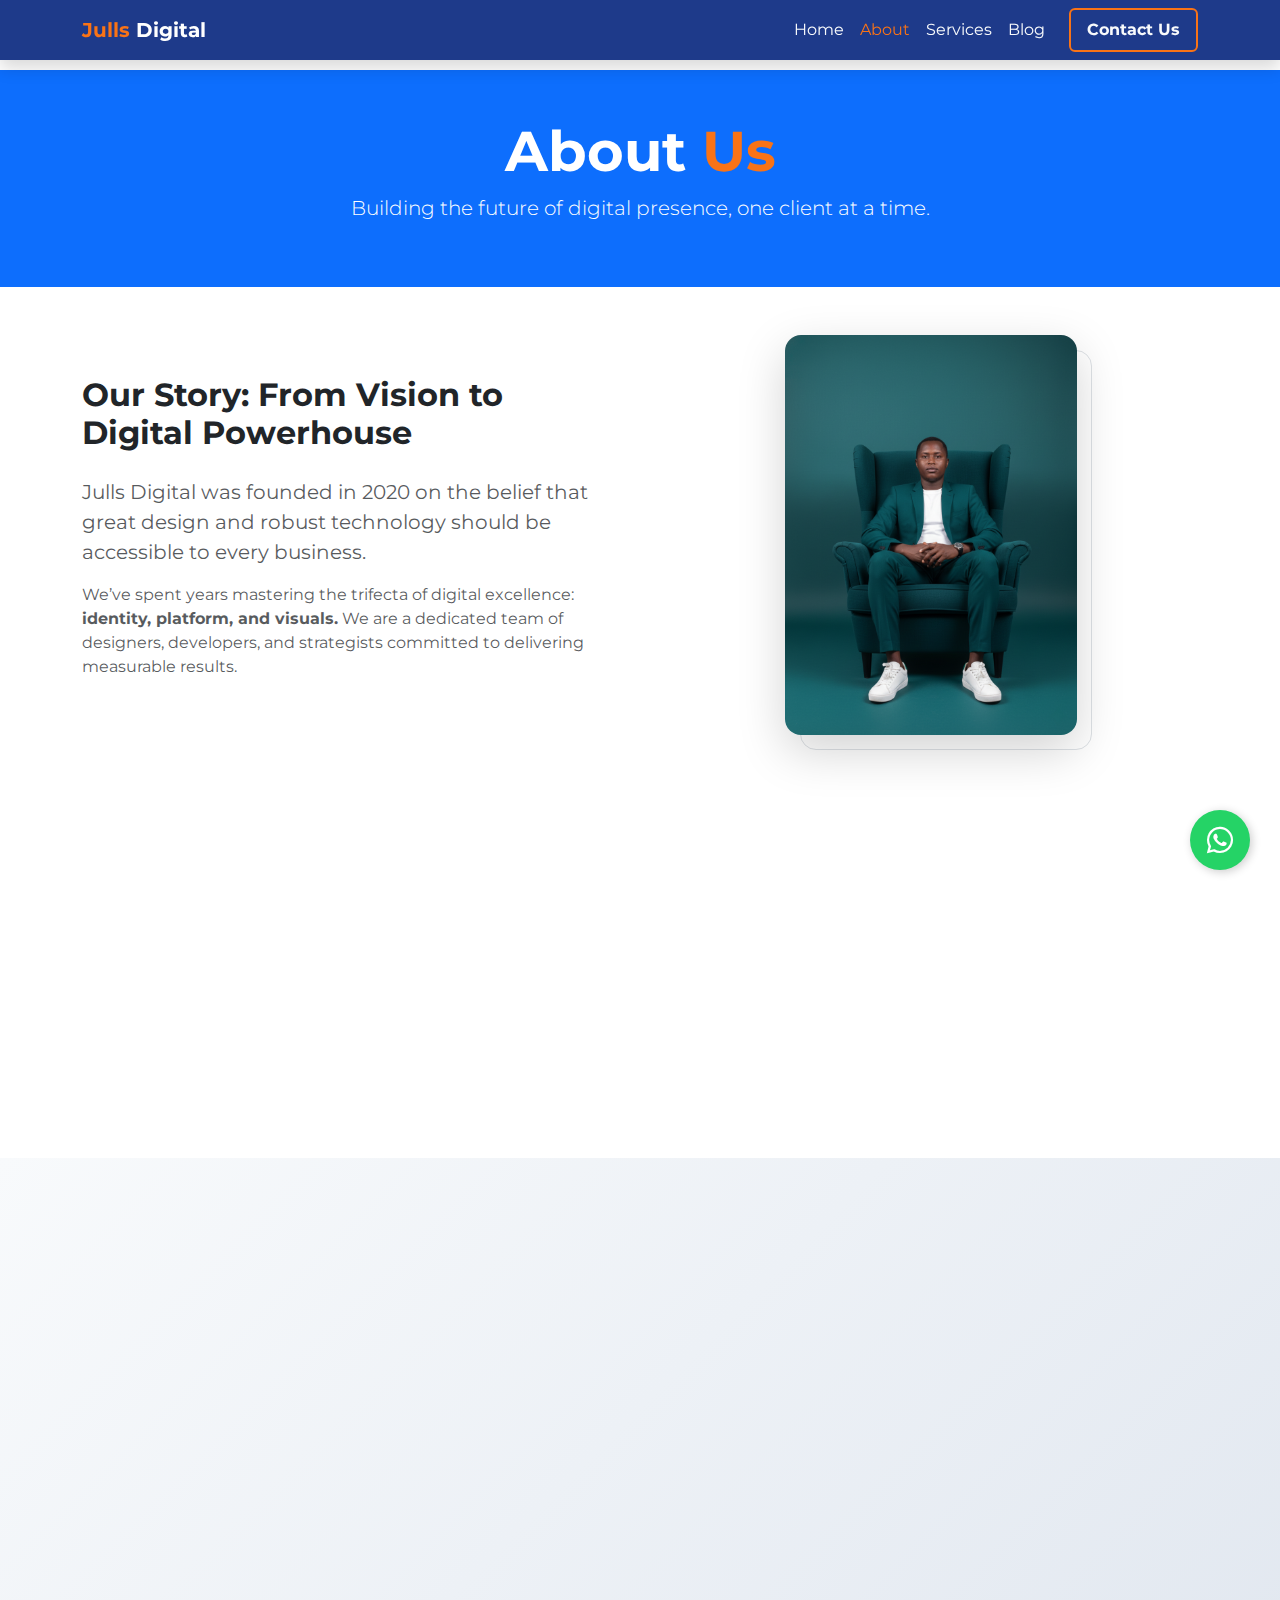
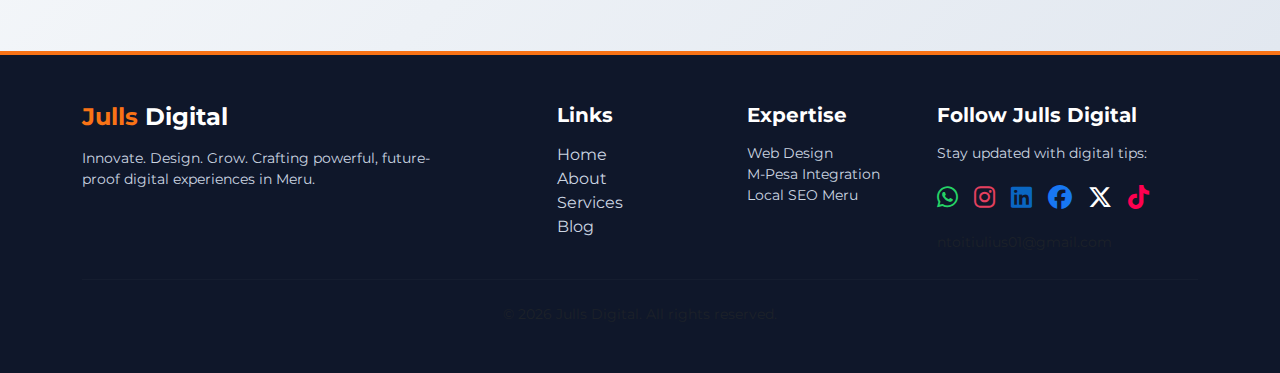
<file: about.html>
<!DOCTYPE html>
<html lang="en">
<head>
    <meta charset="UTF-8">
    <title>About Us | The Story Behind Julls Digital Meru</title>
    <meta name="title" content="About Us | The Story Behind Julls Digital Meru">
    <meta name="description" content="Born in Meru, built for the world. Learn about the Julls Digital mission to empower Kenyan entrepreneurs through modern technology and creative design.">
    <meta name="keywords" content="Julls Digital team, web designers in Meru, digital agency Kenya story">
    <meta property="og:title" content="Meet Julls Digital | Meru's Digital Partners">
    <meta property="og:description" content="Discover how we are transforming the business landscape in Meru County.">
    <meta name="viewport" content="width=device-width, initial-scale=1.0">
    <link rel="icon" type="image/png" href="jlogo.png">
    
    <link href="https://cdn.jsdelivr.net/npm/bootstrap@5.3.3/dist/css/bootstrap.min.css" rel="stylesheet">
    <link rel="stylesheet" href="https://cdnjs.cloudflare.com/ajax/libs/font-awesome/6.5.2/css/all.min.css">
    <link href="https://fonts.googleapis.com/css2?family=Montserrat:wght@400;700;900&display=swap" rel="stylesheet">

    <style>
        :root {
            --bs-primary: #1E3A8A; 
            --bs-accent: #F97316; 
            --bs-secondary-dark: #0F172A; 
            --bs-light: #F8FAFC;
            --bs-font-sans-serif: 'Montserrat', sans-serif;
        }

        body {
            font-family: var(--bs-font-sans-serif);
            padding-top: 70px; 
            display: flex;
            flex-direction: column;
            min-height: 100vh;
            background-color: #fff;
        }

        main { flex: 1; }
        .text-accent { color: var(--bs-accent) !important; }

        /* Navigation */
        #main-navbar { background-color: var(--bs-primary); }
        #main-navbar .nav-link { color: var(--bs-light) !important; transition: 0.2s; }
        #main-navbar .nav-link:hover, #main-navbar .nav-link.active { color: var(--bs-accent) !important; }

        /* Floating WhatsApp Button */
        .whatsapp-float {
            position: fixed; width: 60px; height: 60px; bottom: 30px; right: 30px;
            background-color: #25d366; color: #FFF; border-radius: 50px;
            text-align: center; font-size: 30px; box-shadow: 2px 2px 10px rgba(0,0,0,0.2);
            z-index: 1000; display: flex; align-items: center; justify-content: center;
            text-decoration: none; transition: 0.3s;
        }
        .whatsapp-float:hover { background-color: #128c7e; color: #fff; transform: scale(1.1); }

        /* Floating Card Style */
        .floating-card {
            background: #fff;
            border: none;
            border-radius: 15px;
            padding: 30px;
            transition: all 0.4s ease;
            box-shadow: 0 5px 15px rgba(0,0,0,0.05);
        }
        .floating-card:hover {
            transform: translateY(-10px);
            box-shadow: 0 15px 30px rgba(0,0,0,0.1) !important;
        }

        /* Glassmorphism Effect */
        .glass-card {
            background: rgba(255, 255, 255, 0.4);
            backdrop-filter: blur(12px);
            -webkit-backdrop-filter: blur(12px);
            border: 1px solid rgba(255, 255, 255, 0.3);
            border-radius: 20px;
            padding: 30px;
            transition: all 0.4s ease;
        }
        .glass-card:hover {
            background: rgba(255, 255, 255, 0.6);
            border: 1px solid var(--bs-accent);
            transform: translateY(-5px);
        }

        /* Scroll Reveal Effect */
        .reveal {
            opacity: 0;
            transform: translateY(30px);
            transition: all 0.8s ease-out;
        }
        .reveal.active {
            opacity: 1;
            transform: translateY(0);
        }

        .btn-accent-outline {
            border: 2px solid var(--bs-accent);
            color: var(--bs-accent);
            font-weight: 700;
            background-color: transparent;
        }
        .btn-accent-outline:hover { background-color: var(--bs-accent); color: white; }

        .footer-bg { background-color: var(--bs-secondary-dark); color: var(--bs-light); }
        .footer-link { color: #ccc; text-decoration: none; transition: 0.3s; }
        .footer-link:hover { color: var(--bs-accent); }
        .social-icon { font-size: 1.5rem; margin-right: 15px; color: white; transition: 0.3s; }
        .social-icon:hover { color: var(--bs-accent); }
    </style>
    <!-- Google tag (gtag.js) -->
<script async src="https://www.googletagmanager.com/gtag/js?id=G-ZQ84P0DKBY"></script>
<script>
  window.dataLayer = window.dataLayer || [];
  function gtag(){dataLayer.push(arguments);}
  gtag('js', new Date());

  gtag('config', 'G-ZQ84P0DKBY');
</script>



    
</head>
<body>

    <a href="https://wa.me/254790322045" class="whatsapp-float" target="_blank">
        <i class="fab fa-whatsapp"></i>
    </a>

    <nav id="main-navbar" class="navbar navbar-expand-lg navbar-dark fixed-top shadow">
        <div class="container">
            <a class="navbar-brand fw-bold" href="index.html">
                <span class="text-accent">Julls</span> Digital
            </a>
            <button class="navbar-toggler" type="button" data-bs-toggle="collapse" data-bs-target="#navbarNav">
                <span class="navbar-toggler-icon"></span>
            </button>
            <div class="collapse navbar-collapse" id="navbarNav">
                <ul class="navbar-nav ms-auto align-items-center">
                    <li class="nav-item"><a class="nav-link" href="index.html">Home</a></li>
                    <li class="nav-item"><a class="nav-link active" href="about.html">About</a></li>
                    <li class="nav-item"><a class="nav-link" href="services.html">Services</a></li>
                    <li class="nav-item"><a class="nav-link" href="blog.html">Blog</a></li>
                    <li class="nav-item">
                        <a class="nav-link btn btn-accent-outline px-3 ms-lg-3" href="contact.html">Contact Us</a>
                    </li>
                </ul>
            </div>
        </div>
    </nav>

    <main>
        <section class="py-5 text-center bg-primary text-white">
            <div class="container">
                <h1 class="display-4 fw-bold">About <span class="text-accent">Us</span></h1>
                <p class="lead">Building the future of digital presence, one client at a time.</p>
            </div>
        </section>

        <section id="company-story" class="py-5 reveal">
            <div class="container">
                <div class="row align-items-center g-5">
                    <div class="col-lg-6">
                        <h2 class="fw-bold mb-4">Our Story: From Vision to Digital Powerhouse</h2>
                        <p class="fs-5 text-muted">
                            Julls Digital was founded in 2020 on the belief that great design and robust technology should be accessible to every business. 
                        </p>
                        <p class="text-muted">
                            We’ve spent years mastering the trifecta of digital excellence: <strong>identity, platform, and visuals.</strong> We are a dedicated team of designers, developers, and strategists committed to delivering measurable results.
                        </p>
                    </div>
                    <div class="col-lg-6 text-center">
                        <div class="position-relative d-inline-block">
                             <div class="position-absolute top-0 start-0 w-100 h-100 border border-accent rounded-4" style="transform: translate(15px, 15px); z-index: -1;"></div>
                             <img src="julls1.png" class="img-fluid rounded-4 shadow-lg" alt="Julls Digital Team" style="max-height: 400px;">
                        </div>
                    </div>
                </div>
            </div>
        </section>

        <section id="value-proposition" class="py-5 bg-light text-dark reveal">
            <div class="container text-center">
                <h2 class="mb-5 fw-bold">Our Unique Value Proposition</h2>
                <div class="row g-4">
                    <div class="col-md-4">
                        <div class="floating-card h-100">
                            <h3 class="text-accent fw-bold h4">Integrated Approach</h3>
                            <p class="mb-0">We don't separate design from code. Our projects are holistic, ensuring your brand and website work perfectly together.</p>
                        </div>
                    </div>
                    <div class="col-md-4">
                        <div class="floating-card h-100">
                            <h3 class="text-accent fw-bold h4">Transparent Process</h3>
                            <p class="mb-0">From the first brief to final deployment, you'll be involved. We use modern tools to keep you updated every step of the way.</p>
                        </div>
                    </div>
                    <div class="col-md-4">
                        <div class="floating-card h-100">
                            <h3 class="text-accent fw-bold h4">Future-Proof Solutions</h3>
                            <p class="mb-0">We build with scalability in mind, using the latest technologies that will grow and adapt with your business needs.</p>
                        </div>
                    </div>
                </div>
            </div>
        </section>

        <section id="testimonials" class="py-5" style="background: linear-gradient(135deg, #f8fafc 0%, #e2e8f0 100%);">
            <div class="container">
                <div class="text-center mb-5 reveal">
                    <h2 class="fw-bold">What Our <span class="text-accent">Clients</span> Say</h2>
                    <p class="text-muted">Trusted by businesses across Meru and beyond.</p>
                </div>
                
                <div class="row g-4">
                    <div class="col-md-4">
                        <div class="glass-card reveal h-100">
                            <div class="mb-3 text-accent"><i class="fas fa-quote-left fa-2x opacity-25"></i></div>
                            <p class="text-dark">"Julls Digital didn't just build a site; they built a brand. Our sales have increased significantly since the launch."</p>
                            <div class="mt-4">
                                <div class="fw-bold text-primary">Director, Meru Hub</div>
                                <div class="small text-muted">Web Design Client</div>
                            </div>
                        </div>
                    </div>
                    <div class="col-md-4">
                        <div class="glass-card reveal h-100" style="transition-delay: 0.2s;">
                            <div class="mb-3 text-accent"><i class="fas fa-quote-left fa-2x opacity-25"></i></div>
                            <p class="text-dark">"The best SEO agency in Meru. We are now number one for all our main keywords. Highly recommend!"</p>
                            <div class="mt-4">
                                <div class="fw-bold text-primary">Owner, Mt. Kenya Safaris</div>
                                <div class="small text-muted">SEO Client</div>
                            </div>
                        </div>
                    </div>
                    <div class="col-md-4">
                        <div class="glass-card reveal h-100" style="transition-delay: 0.4s;">
                            <div class="mb-3 text-accent"><i class="fas fa-quote-left fa-2x opacity-25"></i></div>
                            <p class="text-dark">"Fast, professional, and very creative. They handled our M-Pesa integration perfectly without any issues."</p>
                            <div class="mt-4">
                                <div class="fw-bold text-primary">CEO, Jambo Retail</div>
                                <div class="small text-muted">Systems Client</div>
                            </div>
                        </div>
                    </div>
                </div>
            </div>
        </section>
    </main>

    <script src="footer.js"></script>
    <script src="https://cdn.jsdelivr.net/npm/bootstrap@5.3.3/dist/js/bootstrap.bundle.min.js"></script>
    <script>
        const reveal = () => {
            const reveals = document.querySelectorAll(".reveal");
            reveals.forEach((el) => {
                const windowHeight = window.innerHeight;
                const elementTop = el.getBoundingClientRect().top;
                const elementVisible = 100;
                if (elementTop < windowHeight - elementVisible) {
                    el.classList.add("active");
                }
            });
        };
        window.addEventListener("scroll", reveal);
        reveal();
    </script>
</body>
</html>
</file>
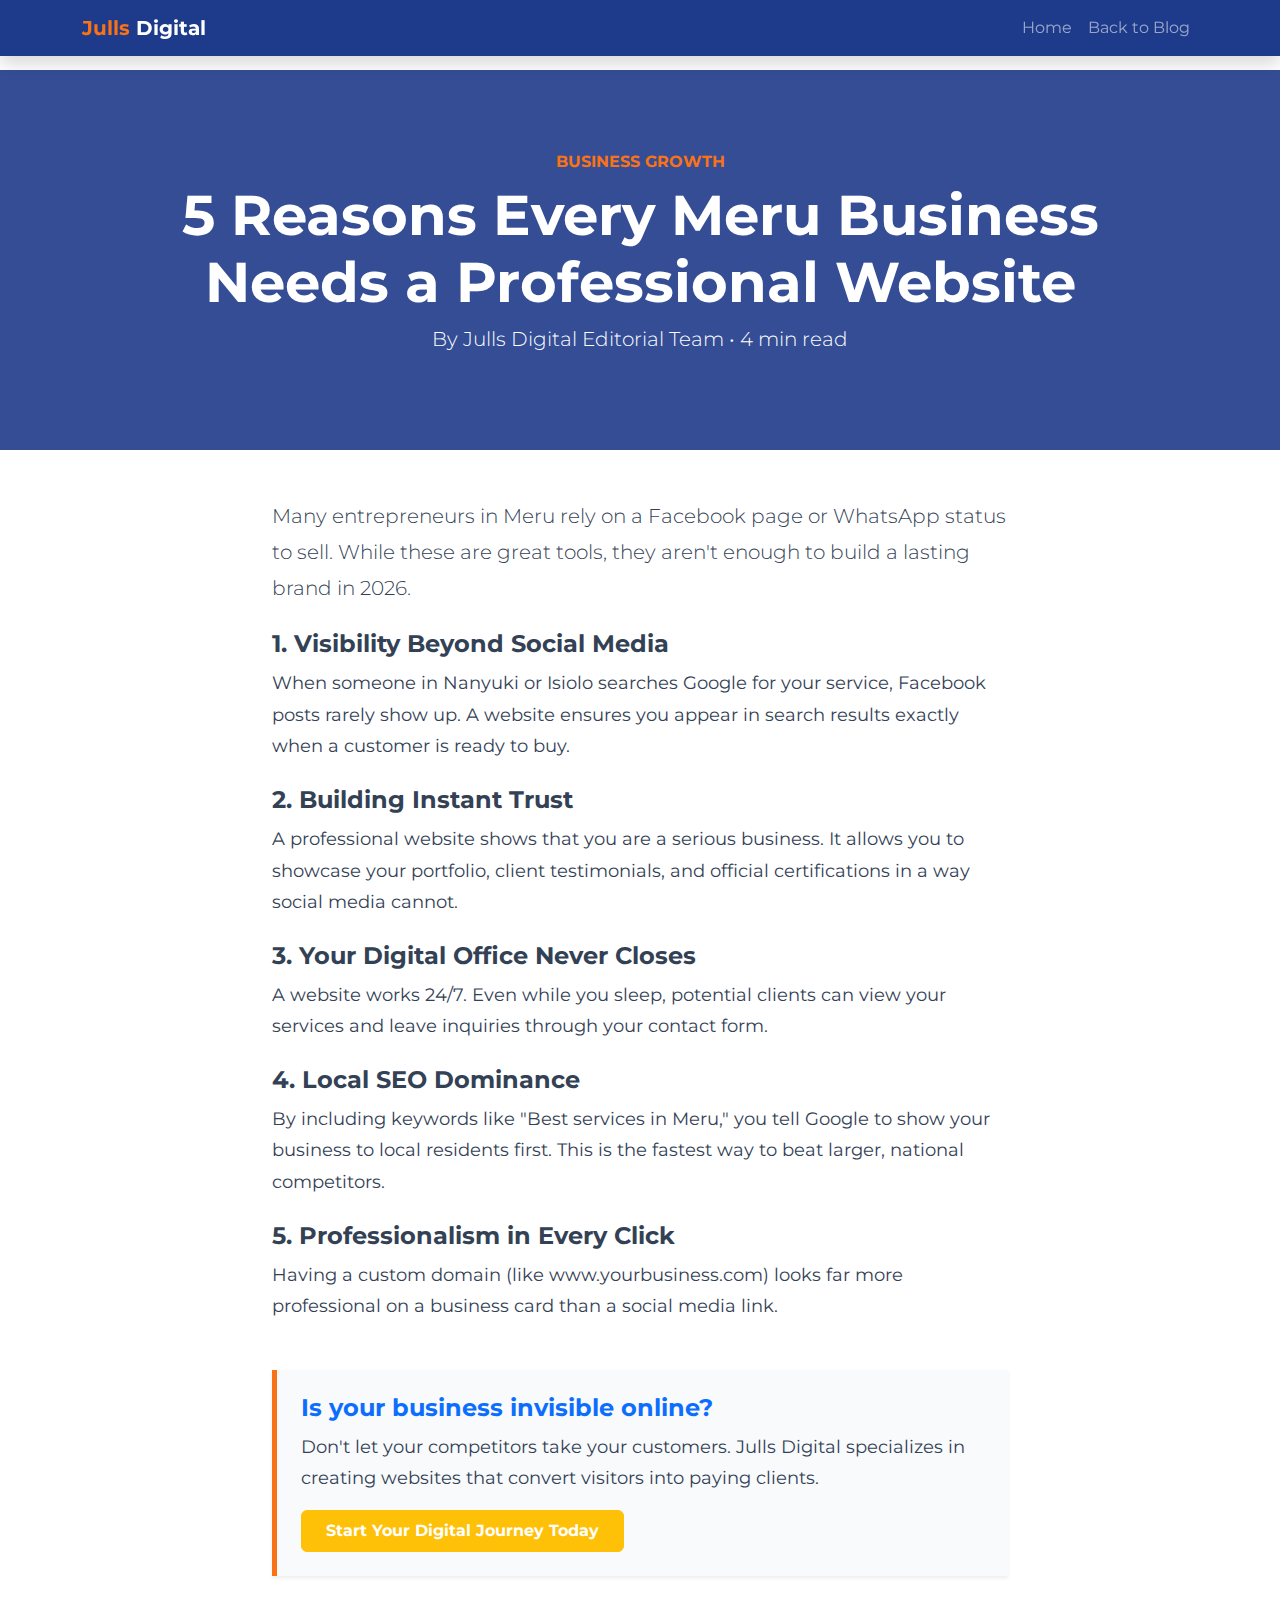
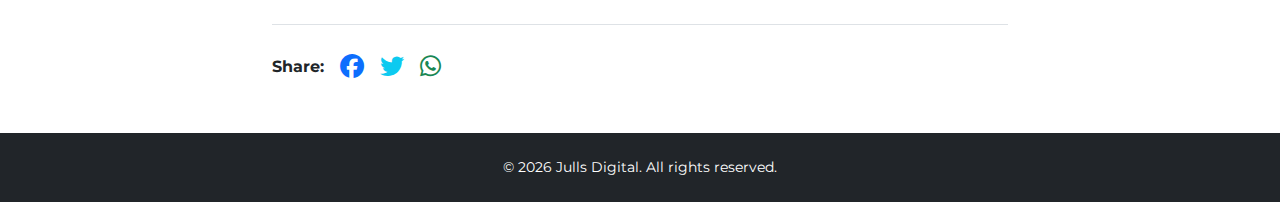
<file: blog-template.html>
<!DOCTYPE html>
<html lang="en">
<head>
    <meta charset="UTF-8">
    <meta name="viewport" content="width=device-width, initial-scale=1.0">
    <title>5 Reasons Every Meru Business Needs a Website | Julls Digital</title>
    <meta name="description" content="Discover why businesses in Meru County are moving online. Learn how a professional website from Julls Digital can grow your customer base in Kenya.">

    <link href="https://cdn.jsdelivr.net/npm/bootstrap@5.3.3/dist/css/bootstrap.min.css" rel="stylesheet">
    <link rel="stylesheet" href="https://cdnjs.cloudflare.com/ajax/libs/font-awesome/6.5.2/css/all.min.css">
    <link href="https://fonts.googleapis.com/css2?family=Montserrat:wght@400;700;900&display=swap" rel="stylesheet">

    <style>
        :root {
            --bs-primary: #1E3A8A; 
            --bs-accent: #F97316; 
            --bs-secondary-dark: #0F172A; 
            --bs-font-sans-serif: 'Montserrat', sans-serif;
        }
        body { font-family: var(--bs-font-sans-serif); padding-top: 70px; }
        .text-accent { color: var(--bs-accent) !important; }
        #main-navbar { background-color: var(--bs-primary); }
        .article-content { line-height: 1.8; font-size: 1.1rem; color: #334155; }
        .article-header { padding: 80px 0; background: linear-gradient(rgba(30, 58, 138, 0.9), rgba(30, 58, 138, 0.9)); }
        .cta-box { background-color: #f8fafc; border-left: 5px solid var(--bs-accent); }
    </style>
</head>
<body>

    <nav id="main-navbar" class="navbar navbar-expand-lg navbar-dark fixed-top shadow">
        <div class="container">
            <a class="navbar-brand fw-bold" href="index.html"><span class="text-accent">Julls</span> Digital</a>
            <div class="collapse navbar-collapse" id="navbarNav">
                <ul class="navbar-nav ms-auto">
                    <li class="nav-item"><a class="nav-link" href="index.html">Home</a></li>
                    <li class="nav-item"><a class="nav-link" href="blog.html">Back to Blog</a></li>
                </ul>
            </div>
        </div>
    </nav>

    <main>
        <header class="article-header text-white text-center">
            <div class="container">
                <p class="text-accent fw-bold text-uppercase mb-2">Business Growth</p>
                <h1 class="display-4 fw-bold">5 Reasons Every Meru Business Needs a Professional Website</h1>
                <p class="lead">By Julls Digital Editorial Team • 4 min read</p>
            </div>
        </header>

        <article class="py-5">
            <div class="container">
                <div class="row justify-content-center">
                    <div class="col-lg-8">
                        <div class="article-content">
                            <p class="lead">Many entrepreneurs in Meru rely on a Facebook page or WhatsApp status to sell. While these are great tools, they aren't enough to build a lasting brand in 2026.</p>
                            
                            <h2 class="mt-4 fw-bold h4">1. Visibility Beyond Social Media</h2>
                            <p>When someone in Nanyuki or Isiolo searches Google for your service, Facebook posts rarely show up. A website ensures you appear in search results exactly when a customer is ready to buy.</p>

                            <h2 class="mt-4 fw-bold h4">2. Building Instant Trust</h2>
                            <p>A professional website shows that you are a serious business. It allows you to showcase your portfolio, client testimonials, and official certifications in a way social media cannot.</p>

                            

                            <h2 class="mt-4 fw-bold h4">3. Your Digital Office Never Closes</h2>
                            <p>A website works 24/7. Even while you sleep, potential clients can view your services and leave inquiries through your contact form.</p>

                            <h2 class="mt-4 fw-bold h4">4. Local SEO Dominance</h2>
                            <p>By including keywords like "Best services in Meru," you tell Google to show your business to local residents first. This is the fastest way to beat larger, national competitors.</p>

                            <h2 class="mt-4 fw-bold h4">5. Professionalism in Every Click</h2>
                            <p>Having a custom domain (like www.yourbusiness.com) looks far more professional on a business card than a social media link.</p>

                            <div class="cta-box p-4 my-5 shadow-sm">
                                <h4 class="fw-bold text-primary">Is your business invisible online?</h4>
                                <p>Don't let your competitors take your customers. Julls Digital specializes in creating websites that convert visitors into paying clients.</p>
                                <a href="contact.html" class="btn btn-warning fw-bold text-white px-4 py-2">Start Your Digital Journey Today</a>
                            </div>
                        </div>

                        <div class="border-top pt-4 mt-5 d-flex align-items-center gap-3">
                            <span class="fw-bold">Share:</span>
                            <a href="#" class="text-primary fs-4"><i class="fab fa-facebook"></i></a>
                            <a href="#" class="text-info fs-4"><i class="fab fa-twitter"></i></a>
                            <a href="#" class="text-success fs-4"><i class="fab fa-whatsapp"></i></a>
                        </div>
                    </div>
                </div>
            </div>
        </article>
    </main>

    <footer class="bg-dark text-white py-4 text-center">
        <p class="mb-0 small">&copy; 2026 Julls Digital. All rights reserved.</p>
    </footer>

</body>
</html>
</file>
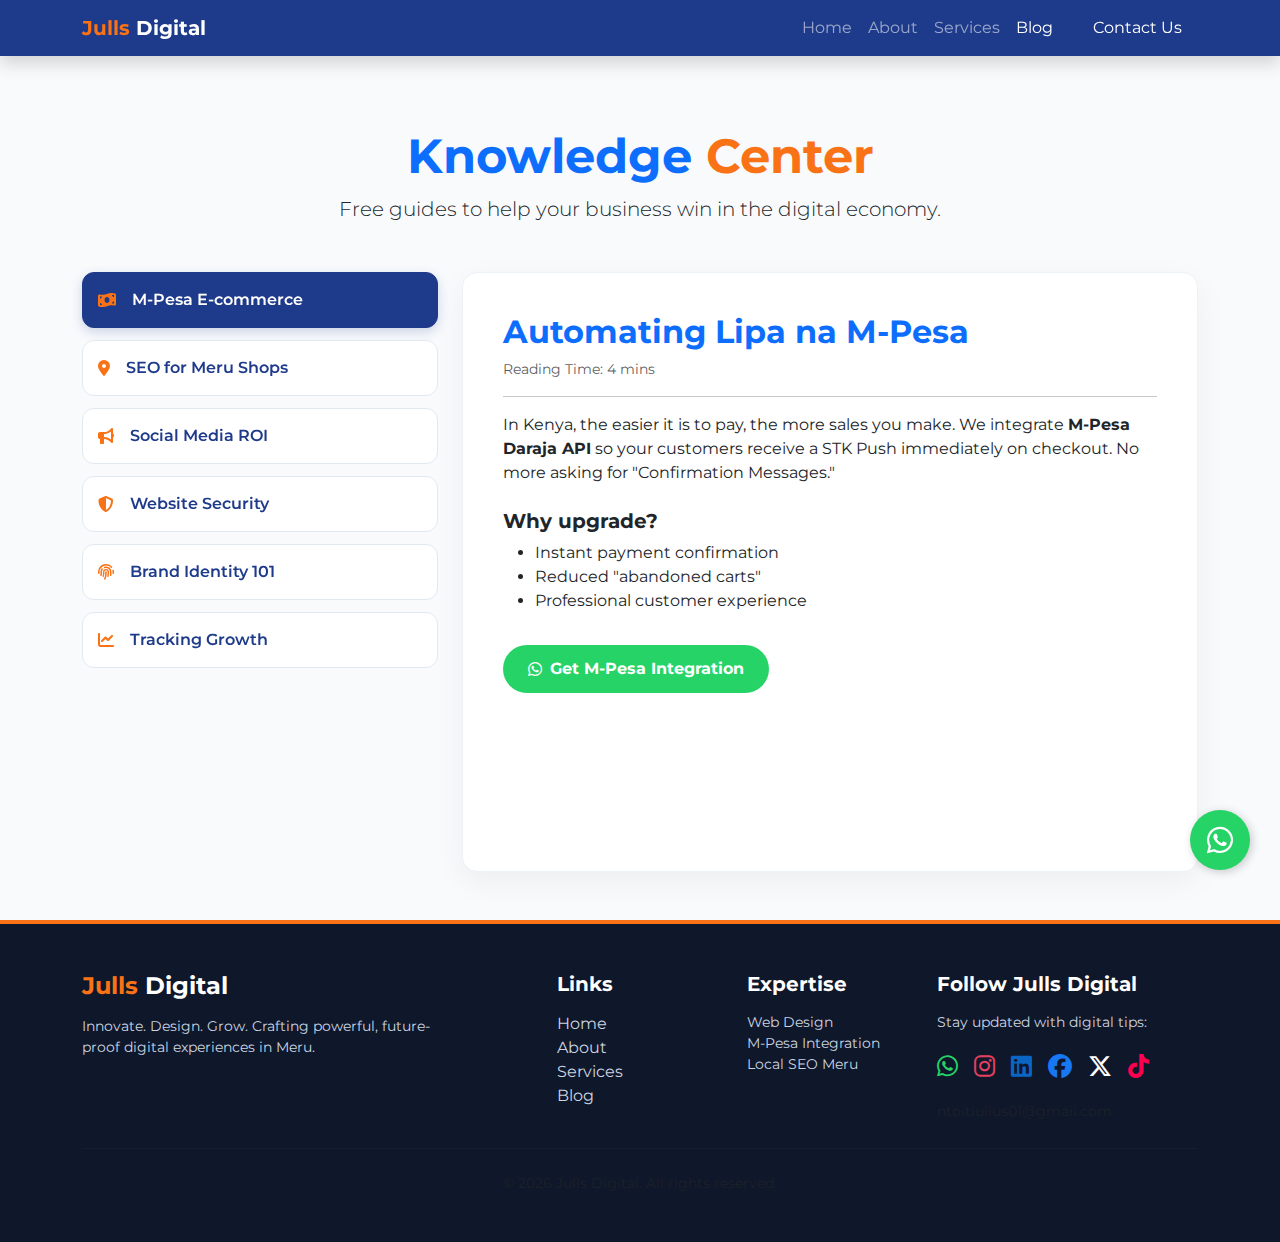
<file: blog.html>
<!DOCTYPE html>
<html lang="en">
<head>
    <meta charset="UTF-8">
    <meta name="viewport" content="width=device-width, initial-scale=1.0">
    <title>Digital Knowledge Base | Julls Digital Meru</title>
    
    <link href="https://cdn.jsdelivr.net/npm/bootstrap@5.3.3/dist/css/bootstrap.min.css" rel="stylesheet">
    <link rel="stylesheet" href="https://cdnjs.cloudflare.com/ajax/libs/font-awesome/6.5.2/css/all.min.css">
    <link href="https://fonts.googleapis.com/css2?family=Montserrat:wght@400;700;900&display=swap" rel="stylesheet">

    <style>
        :root {
            --bs-primary: #1E3A8A; 
            --bs-accent: #F97316; 
            --bs-secondary-dark: #0F172A;
            --bs-light-bg: #F8FAFC;
        }
        body { font-family: 'Montserrat', sans-serif; padding-top: 80px; background-color: var(--bs-light-bg); display: flex; flex-direction: column; min-height: 100vh; }
        
        main { flex: 1; }
        #main-navbar { background-color: var(--bs-primary); }
        .text-accent { color: var(--bs-accent) !important; }

        /* Sidebar Nav - Scrollable on Mobile */
        .nav-pills .nav-link {
            color: var(--bs-primary);
            font-weight: 600;
            border-radius: 12px;
            margin-bottom: 12px;
            padding: 15px;
            background: white;
            border: 1px solid #e2e8f0;
            transition: 0.3s;
            display: flex;
            align-items: center;
        }
        .nav-pills .nav-link.active { background-color: var(--bs-primary); color: white; border-color: var(--bs-primary); box-shadow: 0 4px 12px rgba(30, 58, 138, 0.2); }

        .content-card {
            background: white;
            padding: 40px;
            border-radius: 15px;
            box-shadow: 0 10px 30px rgba(0,0,0,0.05);
            border: 1px solid #edf2f7;
            min-height: 600px;
        }

        /* WhatsApp Floating Button */
        .whatsapp-float {
            position: fixed; width: 60px; height: 60px; bottom: 30px; right: 30px;
            background-color: #25d366; color: #FFF; border-radius: 50px;
            text-align: center; font-size: 30px; box-shadow: 2px 2px 10px rgba(0,0,0,0.2);
            z-index: 1000; display: flex; align-items: center; justify-content: center;
            text-decoration: none; transition: 0.3s;
        }
        .whatsapp-float:hover { transform: scale(1.1); color: white; }

        .btn-whatsapp-inline {
            background-color: #25d366; color: white; font-weight: 700; border-radius: 50px;
            padding: 12px 25px; text-decoration: none; display: inline-flex; align-items: center; transition: 0.3s;
        }
        .btn-whatsapp-inline:hover { background-color: #128c7e; color: white; transform: translateY(-2px); }

        .footer-bg { background-color: var(--bs-secondary-dark); color: white; }
        .footer-link { color: #ccc; text-decoration: none; transition: 0.3s; }
        .footer-link:hover { color: var(--bs-accent); }
    </style>
</head>
<body>

    <a href="https://wa.me/254790322045" class="whatsapp-float" target="_blank">
        <i class="fab fa-whatsapp"></i>
    </a>

    <nav id="main-navbar" class="navbar navbar-expand-lg navbar-dark fixed-top shadow">
        <div class="container">
            <a class="navbar-brand fw-bold" href="index.html"><span class="text-accent">Julls</span> Digital</a>
            <button class="navbar-toggler" type="button" data-bs-toggle="collapse" data-bs-target="#navbarNav">
                <span class="navbar-toggler-icon"></span>
            </button>
            <div class="collapse navbar-collapse" id="navbarNav">
                <ul class="navbar-nav ms-auto">
                    <li class="nav-item"><a class="nav-link" href="index.html">Home</a></li>
                    <li class="nav-item"><a class="nav-link" href="about.html">About</a></li>
                    <li class="nav-item"><a class="nav-link" href="services.html">Services</a></li>
                    <li class="nav-item"><a class="nav-link active" href="blog.html">Blog</a></li>
                    <li class="nav-item"><a class="nav-link btn btn-outline-warning text-white border-accent px-3 ms-lg-3" href="contact.html">Contact Us</a></li>
                </ul>
            </div>
        </div>
    </nav>

    <main class="container my-5">
        <div class="text-center mb-5">
            <h1 class="display-5 fw-bold text-primary">Knowledge <span class="text-accent">Center</span></h1>
            <p class="lead">Free guides to help your business win in the digital economy.</p>
        </div>

        <div class="row g-4">
            <div class="col-lg-4">
                <div class="nav flex-column nav-pills sticky-top" style="top: 100px;" id="v-pills-tab" role="tablist">
                    <button class="nav-link active" data-bs-toggle="pill" data-bs-target="#art1" type="button">
                        <i class="fas fa-money-bill-wave me-3 text-accent"></i> M-Pesa E-commerce
                    </button>
                    <button class="nav-link" data-bs-toggle="pill" data-bs-target="#art2" type="button">
                        <i class="fas fa-map-marker-alt me-3 text-accent"></i> SEO for Meru Shops
                    </button>
                    <button class="nav-link" data-bs-toggle="pill" data-bs-target="#art3" type="button">
                        <i class="fas fa-bullhorn me-3 text-accent"></i> Social Media ROI
                    </button>
                    <button class="nav-link" data-bs-toggle="pill" data-bs-target="#art4" type="button">
                        <i class="fas fa-shield-alt me-3 text-accent"></i> Website Security
                    </button>
                    <button class="nav-link" data-bs-toggle="pill" data-bs-target="#art5" type="button">
                        <i class="fas fa-fingerprint me-3 text-accent"></i> Brand Identity 101
                    </button>
                    <button class="nav-link" data-bs-toggle="pill" data-bs-target="#art6" type="button">
                        <i class="fas fa-chart-line me-3 text-accent"></i> Tracking Growth
                    </button>
                </div>
            </div>

            <div class="col-lg-8">
                <div class="tab-content content-card" id="v-pills-tabContent">
                    
                    <div class="tab-pane fade show active" id="art1">
                        <h2 class="fw-bold text-primary">Automating Lipa na M-Pesa</h2>
                        <p class="text-muted small">Reading Time: 4 mins</p>
                        <hr>
                        <p>In Kenya, the easier it is to pay, the more sales you make. We integrate <strong>M-Pesa Daraja API</strong> so your customers receive a STK Push immediately on checkout. No more asking for "Confirmation Messages."</p>
                        <h5 class="fw-bold mt-4">Why upgrade?</h5>
                        <ul>
                            <li>Instant payment confirmation</li>
                            <li>Reduced "abandoned carts"</li>
                            <li>Professional customer experience</li>
                        </ul>
                        <a href="https://wa.me/254790322045?text=I%20want%20Mpesa%20integration" class="btn-whatsapp-inline mt-3">
                            <i class="fab fa-whatsapp me-2"></i> Get M-Pesa Integration
                        </a>
                    </div>

                    <div class="tab-pane fade" id="art2">
                        <h2 class="fw-bold text-primary">Dominating Local SEO in Meru</h2>
                        <p class="text-muted small">Reading Time: 5 mins</p>
                        <hr>
                        <p>Most customers search for "Services near me." If your business isn't on the first page of Google for Meru-based searches, you're giving customers to your competitors.</p>
                        <h5 class="fw-bold mt-4">Our SEO Strategy:</h5>
                        <ol>
                            <li>Google Business Profile optimization</li>
                            <li>Local keyword targeting (e.g., "Best Salon in Meru")</li>
                            <li>Backlink building from Kenyan directories</li>
                        </ol>
                        <a href="https://wa.me/254790322045?text=Help%20me%20with%20SEO" class="btn-whatsapp-inline mt-3">
                            <i class="fab fa-whatsapp me-2"></i> Rank My Business #1
                        </a>
                    </div>

                    <div class="tab-pane fade" id="art3">
                        <h2 class="fw-bold text-primary">Social Media: Likes vs Sales</h2>
                        <p class="text-muted small">Reading Time: 3 mins</p>
                        <hr>
                        <p>Many businesses in Kenya have thousands of followers but zero sales. We help you move from "posting for likes" to "posting for profits" through targeted Meta Ads.</p>
                        <a href="https://wa.me/254790322045?text=I%20need%20Social%20Media%20Ads" class="btn-whatsapp-inline mt-3">
                            <i class="fab fa-whatsapp me-2"></i> Start Selling on Social
                        </a>
                    </div>

                    <div class="tab-pane fade" id="art4">
                        <h2 class="fw-bold text-primary">Protecting Your Website from Hacks</h2>
                        <p class="text-muted small">Reading Time: 4 mins</p>
                        <hr>
                        <p>Website security is critical for protecting client data. Every site we build at Julls Digital comes with <strong>SSL Encryption</strong> and firewall protection as standard.</p>
                        <a href="https://wa.me/254790322045?text=Secure%20my%20website" class="btn-whatsapp-inline mt-3">
                            <i class="fab fa-whatsapp me-2"></i> Secure My Website
                        </a>
                    </div>

                    <div class="tab-pane fade" id="art5">
                        <h2 class="fw-bold text-primary">Branding Beyond the Logo</h2>
                        <p class="text-muted small">Reading Time: 5 mins</p>
                        <hr>
                        <p>Branding is the personality of your business. It involves your voice, your colors, and the promise you make to your customers. We create cohesive brand identities that stick in customers' minds.</p>
                        <a href="https://wa.me/254790322045?text=I%20need%20branding%20services" class="btn-whatsapp-inline mt-3">
                            <i class="fab fa-whatsapp me-2"></i> Brand My Business
                        </a>
                    </div>

                    <div class="tab-pane fade" id="art6">
                        <h2 class="fw-bold text-primary">Measuring Success with Data</h2>
                        <p class="text-muted small">Reading Time: 3 mins</p>
                        <hr>
                        <p>You can't improve what you don't measure. We install <strong>Google Analytics</strong> on every site so you know exactly how many people visited, where they came from, and what they clicked.</p>
                        <a href="https://wa.me/254790322045?text=Help%20me%20understand%20my%20traffic" class="btn-whatsapp-inline mt-3">
                            <i class="fab fa-whatsapp me-2"></i> Get Analytics Setup
                        </a>
                    </div>

                </div>
            </div>
        </div>
    </main>

    <script src="footer.js"></script>
    <script src="https://cdn.jsdelivr.net/npm/bootstrap@5.3.3/dist/js/bootstrap.bundle.min.js"></script>
</body>
</html>
</file>
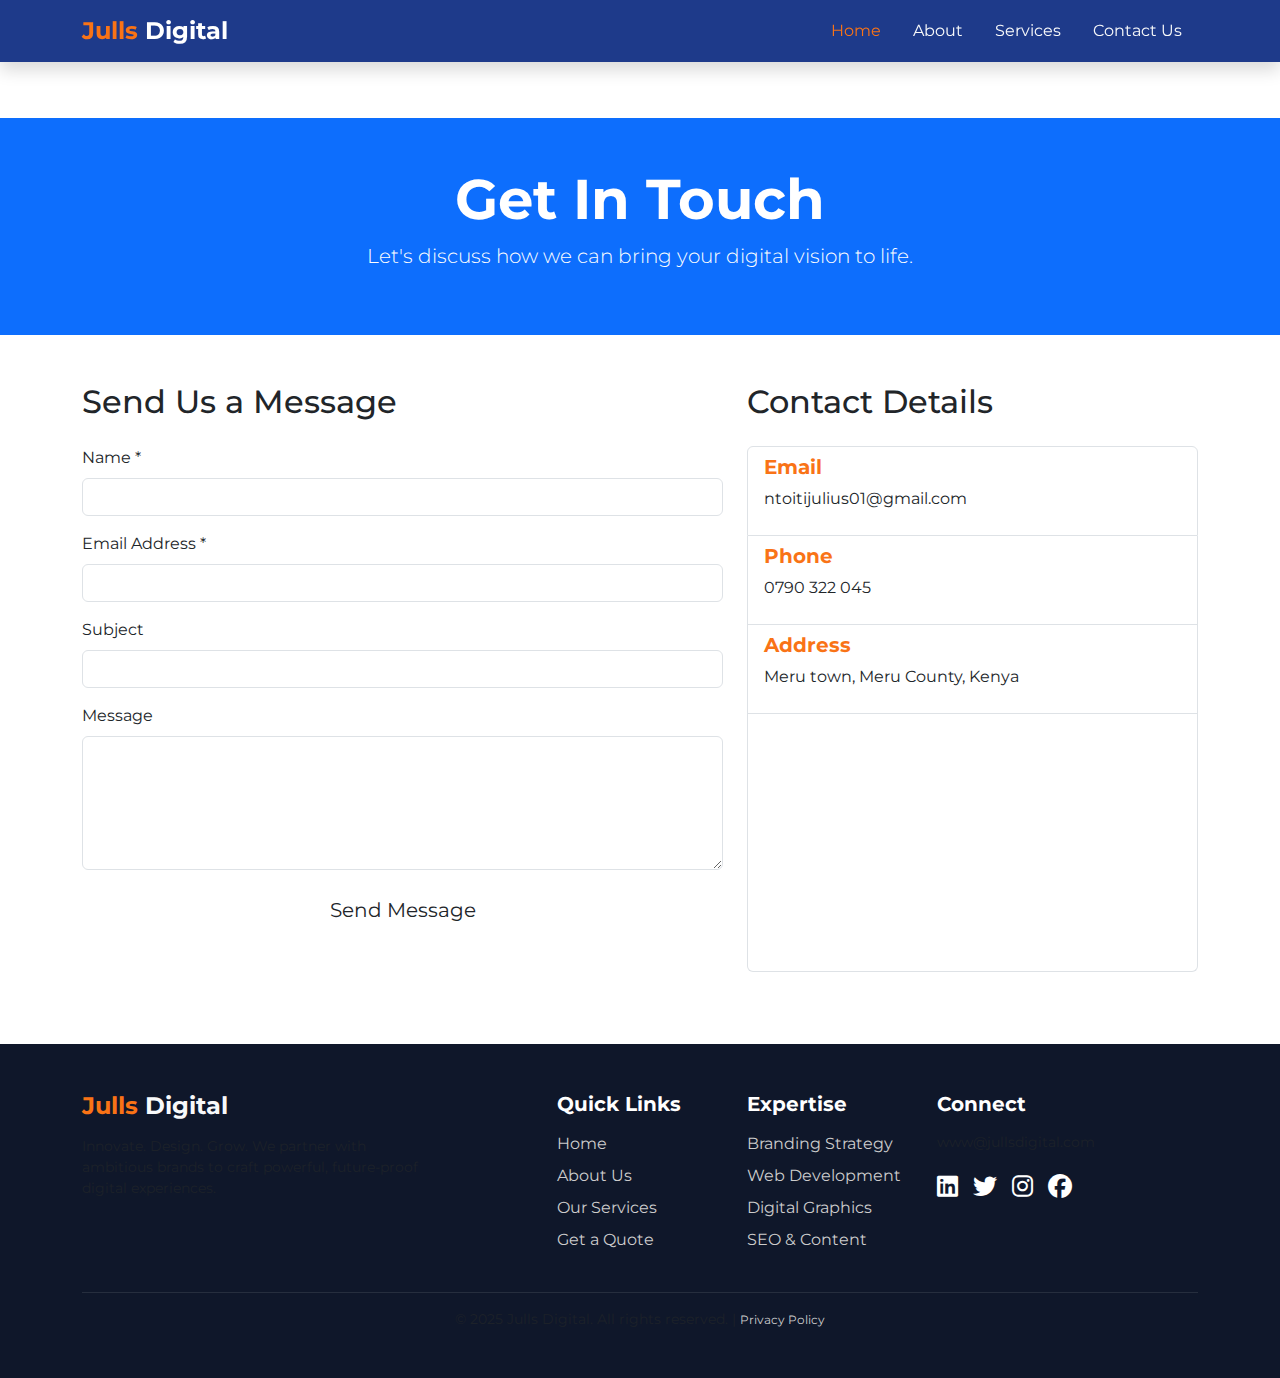
<file: contact.html>
<!DOCTYPE html>
<html lang="en">
<head>
    <meta charset="UTF-8">
    <!-- CRITICAL for responsiveness: ensures the page scales correctly on all devices -->
    <meta name="viewport" content="width=device-width, initial-scale=1.0">
    <title>Julls Digital</title>

    <!-- Bootstrap CSS for responsiveness and component styling -->
    <link href="https://cdn.jsdelivr.net/npm/bootstrap@5.3.3/dist/css/bootstrap.min.css" rel="stylesheet">
    <!-- Google Fonts - Montserrat -->
    <link href="https://fonts.googleapis.com/css2?family=Montserrat:wght@400;700;900&display=swap" rel="stylesheet">
    <!-- Custom CSS (copied from style.css for branding colors) -->
    <style>
        :root {
            --bs-primary: #1E3A8A; /* Deep Blue */
            --bs-accent: #F97316; /* Vibrant Orange */
            --bs-light: #F8FAFC;
            --bs-font-sans-serif: 'Montserrat', sans-serif;
        }
        body {
            font-family: var(--bs-font-sans-serif);
            padding-top: 70px; /* Space for the fixed navbar */
        }
        .text-accent {
            color: var(--bs-accent) !important;
        }
        /* Navigation Styling */
        #main-navbar {
            background-color: var(--bs-primary);
        }
        #main-navbar .navbar-brand {
            font-size: 1.5rem;
        }
        #main-navbar .nav-link {
            color: var(--bs-light) !important;
            padding: 0.5rem 1rem;
            transition: color 0.2s;
        }
        #main-navbar .nav-link:hover,
        #main-navbar .nav-link.active {
            color: var(--bs-accent) !important;
        }
        .btn-accent-outline {
            background-color: transparent;
            border: 2px solid var(--bs-accent);
            color: var(--bs-accent);
            font-weight: 700;
        }
        .btn-accent-outline:hover {
            background-color: var(--bs-accent);
            color: white;
        }
    </style>
</head>
<body>

    <!-- Responsive Navigation Bar -->
    <!-- 
        navbar-expand-lg: Ensures the navigation links collapse into a hamburger menu
                          on screens SMALLER than 'large' (lg), which includes tablets and phones.
        fixed-top: Locks the navigation bar to the top of the viewport.
    -->
    <nav id="main-navbar" class="navbar navbar-expand-lg navbar-dark fixed-top shadow">
        <div class="container">
            <!-- Brand Name / Logo -->
            <a class="navbar-brand fw-bold" href="home.html">
                <span class="text-accent">Julls</span> Digital
            </a>
            
            <!-- Toggler Button (The "Hamburger" Menu Icon) -->
            <!-- 
                This button appears when the screen size is smaller than 'lg' (tablet/mobile).
                data-bs-target="#navbarNav" links it to the collapsible content below.
            -->
            <button class="navbar-toggler" type="button" data-bs-toggle="collapse" data-bs-target="#navbarNav" aria-controls="navbarNav" aria-expanded="false" aria-label="Toggle navigation">
                <span class="navbar-toggler-icon"></span>
            </button>
            
            <!-- Collapsible Content (The Links) -->
            <!-- 
                The 'collapse navbar-collapse' class makes this div hide/show when the toggler is clicked.
            -->
            <div class="collapse navbar-collapse" id="navbarNav">
                <ul class="navbar-nav ms-auto">
                    <li class="nav-item">
                        <a class="nav-link active" href="home.html">Home</a>
                    </li>
                    <li class="nav-item">
                        <a class="nav-link" href="index.html">About</a>
                    </li>
                    <li class="nav-item">
                        <a class="nav-link" href="services.html">Services</a>
                    </li>
                    <li class="nav-item">
                        <!-- Contact link styled as a button using custom classes -->
                        <a class="nav-link btn btn-accent-outline" href="contact.html">Contact Us</a>
                    </li>
                </ul>
            </div>
        </div>
    </nav>
    
    <div class="container mt-5">
    </div>

    <!-- Bootstrap JS Bundle (Required for the toggler button to work) -->
    <script src="https://cdn.jsdelivr.net/npm/bootstrap@5.3.3/dist/js/bootstrap.bundle.min.js"></script>
</body>
</html>

<main>
    <section class="py-5 text-center bg-primary text-white">
        <div class="container">
            <h1 class="display-4 fw-bold">Get In Touch</h1>
            <p class="lead">Let's discuss how we can bring your digital vision to life.</p>
        </div>
    </section>

    <section id="contact-form-section" class="py-5">
        <div class="container">
            <div class="row">
                <div class="col-lg-7 mb-4">
                    <h2 class="mb-4">Send Us a Message</h2>
                    <form id="contactForm" novalidate>
                        <div class="mb-3">
                            <label for="name" class="form-label">Name *</label>
                            <input type="text" class="form-control" id="name" required>
                            <div class="invalid-feedback">Name is required.</div>
                        </div>
                        <div class="mb-3">
                            <label for="email" class="form-label">Email Address *</label>
                            <input type="email" class="form-control" id="email" required>
                            <div class="invalid-feedback">A valid email is required.</div>
                        </div>
                        <div class="mb-3">
                            <label for="subject" class="form-label">Subject</label>
                            <input type="text" class="form-control" id="subject">
                        </div>
                        <div class="mb-3">
                            <label for="message" class="form-label">Message</label>
                            <textarea class="form-control" id="message" rows="5"></textarea>
                        </div>
                        <button type="submit" class="btn btn-lg btn-accent w-100">Send Message</button>
                    </form>
                </div>
                
                <div class="col-lg-5 mb-4">
                    <h2 class="mb-4">Contact Details</h2>
                    <div class="list-group">
                        <div class="list-group-item">
                            <h5 class="text-accent fw-bold">Email</h5>
                            <p>ntoitijulius01@gmail.com</p>
                        </div>
                        <div class="list-group-item">
                            <h5 class="text-accent fw-bold">Phone</h5>
                            <p>0790 322 045</p>
                        </div>
                        <div class="list-group-item">
                            <h5 class="text-accent fw-bold">Address</h5>
                            <p>Meru town, Meru County, Kenya</p>
                        </div>
                        <div class="list-group-item p-0">
                            <iframe src="https://www.google.com/maps/embed?pb=!1m18!1m12!1m3!1d15958.851965576722!2d37.63661138865324!3d0.04944907978103102!2m3!1f0!2f0!3f0!3m2!1i1024!2i768!4f13.1!3m3!1m2!1s0x1787c8808162f481%3A0x6758c5a4773c333a!2sMeru%2C%20Kenya!5e0!3m2!1sen!2ske!4v1700000000000!5m2!1sen!2ske" width="100%" height="250" style="border:0;" allowfullscreen="" loading="lazy"></iframe>
                        </div>
                    </div>
                </div>
            </div>
        </div>
    </section>
</main>
<!DOCTYPE html>
<html lang="en">
<head>
    <meta charset="UTF-8">
    <meta name="viewport" content="width=device-width, initial-scale=1.0">
    <title>Julls Digital</title>
    <!-- Bootstrap CSS -->
    <link href="https://cdn.jsdelivr.net/npm/bootstrap@5.3.3/dist/css/bootstrap.min.css" rel="stylesheet">
    <!-- Font Awesome Icons (for social media) -->
    <link rel="stylesheet" href="https://cdnjs.cloudflare.com/ajax/libs/font-awesome/6.5.2/css/all.min.css">
    <!-- Google Fonts - Montserrat -->
    <link href="https://fonts.googleapis.com/css2?family=Montserrat:wght@400;700;900&display=swap" rel="stylesheet">

    <!-- Custom Style Definitions (mimicking style.css) -->
    <style>
        :root {
            --bs-primary: #1E3A8A; /* Deep Blue */
            --bs-secondary-dark: #0F172A; /* Dark Charcoal for footer background */
            --bs-accent: #F97316; /* Vibrant Orange */
            --bs-font-sans-serif: 'Montserrat', sans-serif;
        }

        body {
            font-family: var(--bs-font-sans-serif);
            min-height: 100vh; /* For visual demonstration */
            display: flex;
            flex-direction: column;
        }

        main {
            flex: 1;
        }

        .footer-bg {
            background-color: var(--bs-secondary-dark); /* Use the dark charcoal color */
            color: var(--bs-light);
        }

        .text-accent {
            color: var(--bs-accent) !important;
        }

        .footer-link {
            color: #ccc;
            text-decoration: none;
            transition: color 0.3s ease;
        }

        .footer-link:hover {
            color: var(--bs-accent);
        }

        .social-icon {
            font-size: 1.5rem;
            margin-right: 15px;
            color: white;
            transition: color 0.3s ease;
        }

        .social-icon:hover {
            color: var(--bs-accent);
        }
    </style>
</head>

    <!-- Footer Component -->
    <footer class="footer-bg py-5 mt-auto">
        <div class="container">
            <div class="row">
                
                <!-- Column 1: Brand and Mission -->
                <div class="col-lg-4 mb-4 mb-lg-0">
                    <h4 class="fw-bold mb-3">
                        <span class="text-accent">Julls</span> Digital
                    </h4>
                    <p class="small text-muted">
                        Innovate. Design. Grow. We partner with ambitious brands to craft powerful, future-proof digital experiences.
                    </p>
                </div>
                
                <!-- Column 2: Quick Links -->
                <div class="col-6 col-md-3 col-lg-2 offset-lg-1 mb-4 mb-lg-0">
                    <h5 class="fw-bold mb-3 text-white">Quick Links</h5>
                    <ul class="list-unstyled">
                        <li class="mb-2"><a href="home.html" class="footer-link">Home</a></li>
                        <li class="mb-2"><a href="index.html" class="footer-link">About Us</a></li>
                        <li class="mb-2"><a href="services.html" class="footer-link">Our Services</a></li>
                        <li class="mb-2"><a href="contact.html" class="footer-link">Get a Quote</a></li>
                    </ul>
                </div>

                <!-- Column 3: Services Summary -->
                <div class="col-6 col-md-4 col-lg-2 mb-4 mb-lg-0">
                    <h5 class="fw-bold mb-3 text-white">Expertise</h5>
                    <ul class="list-unstyled">
                        <li class="mb-2"><span class="footer-link">Branding Strategy</span></li>
                        <li class="mb-2"><span class="footer-link">Web Development</span></li>
                        <li class="mb-2"><span class="footer-link">Digital Graphics</span></li>
                        <li class="mb-2"><span class="footer-link">SEO & Content</span></li>
                    </ul>
                </div>
                
                <!-- Column 4: Contact and Social -->
                <div class="col-lg-3">
                    <h5 class="fw-bold mb-3 text-white">Connect</h5>
                    <p class="small text-muted mb-3">www@jullsdigital.com</p>
                    
                    <div class="d-flex">
                        <a href="#" class="social-icon" aria-label="LinkedIn"><i class="fab fa-linkedin"></i></a>
                        <a href="#" class="social-icon" aria-label="Twitter"><i class="fab fa-twitter"></i></a>
                        <a href="#" class="social-icon" aria-label="Instagram"><i class="fab fa-instagram"></i></a>
                        <a href="#" class="social-icon" aria-label="Facebook"><i class="fab fa-facebook"></i></a>
                    </div>
                </div>

            </div>

            <!-- Copyright Line (Bottom border for separation) -->
            <hr class="mt-4 mb-3 border-secondary">
            <div class="text-center small text-muted">
                &copy; 2025 Julls Digital. All rights reserved. | <a href="#" class="footer-link small">Privacy Policy</a>
            </div>
        </div>
    </footer>

    <!-- Bootstrap JS Bundle -->
    <script src="https://cdn.jsdelivr.net/npm/bootstrap@5.3.3/dist/js/bootstrap.bundle.min.js"></script>
</body>
</html>
</file>
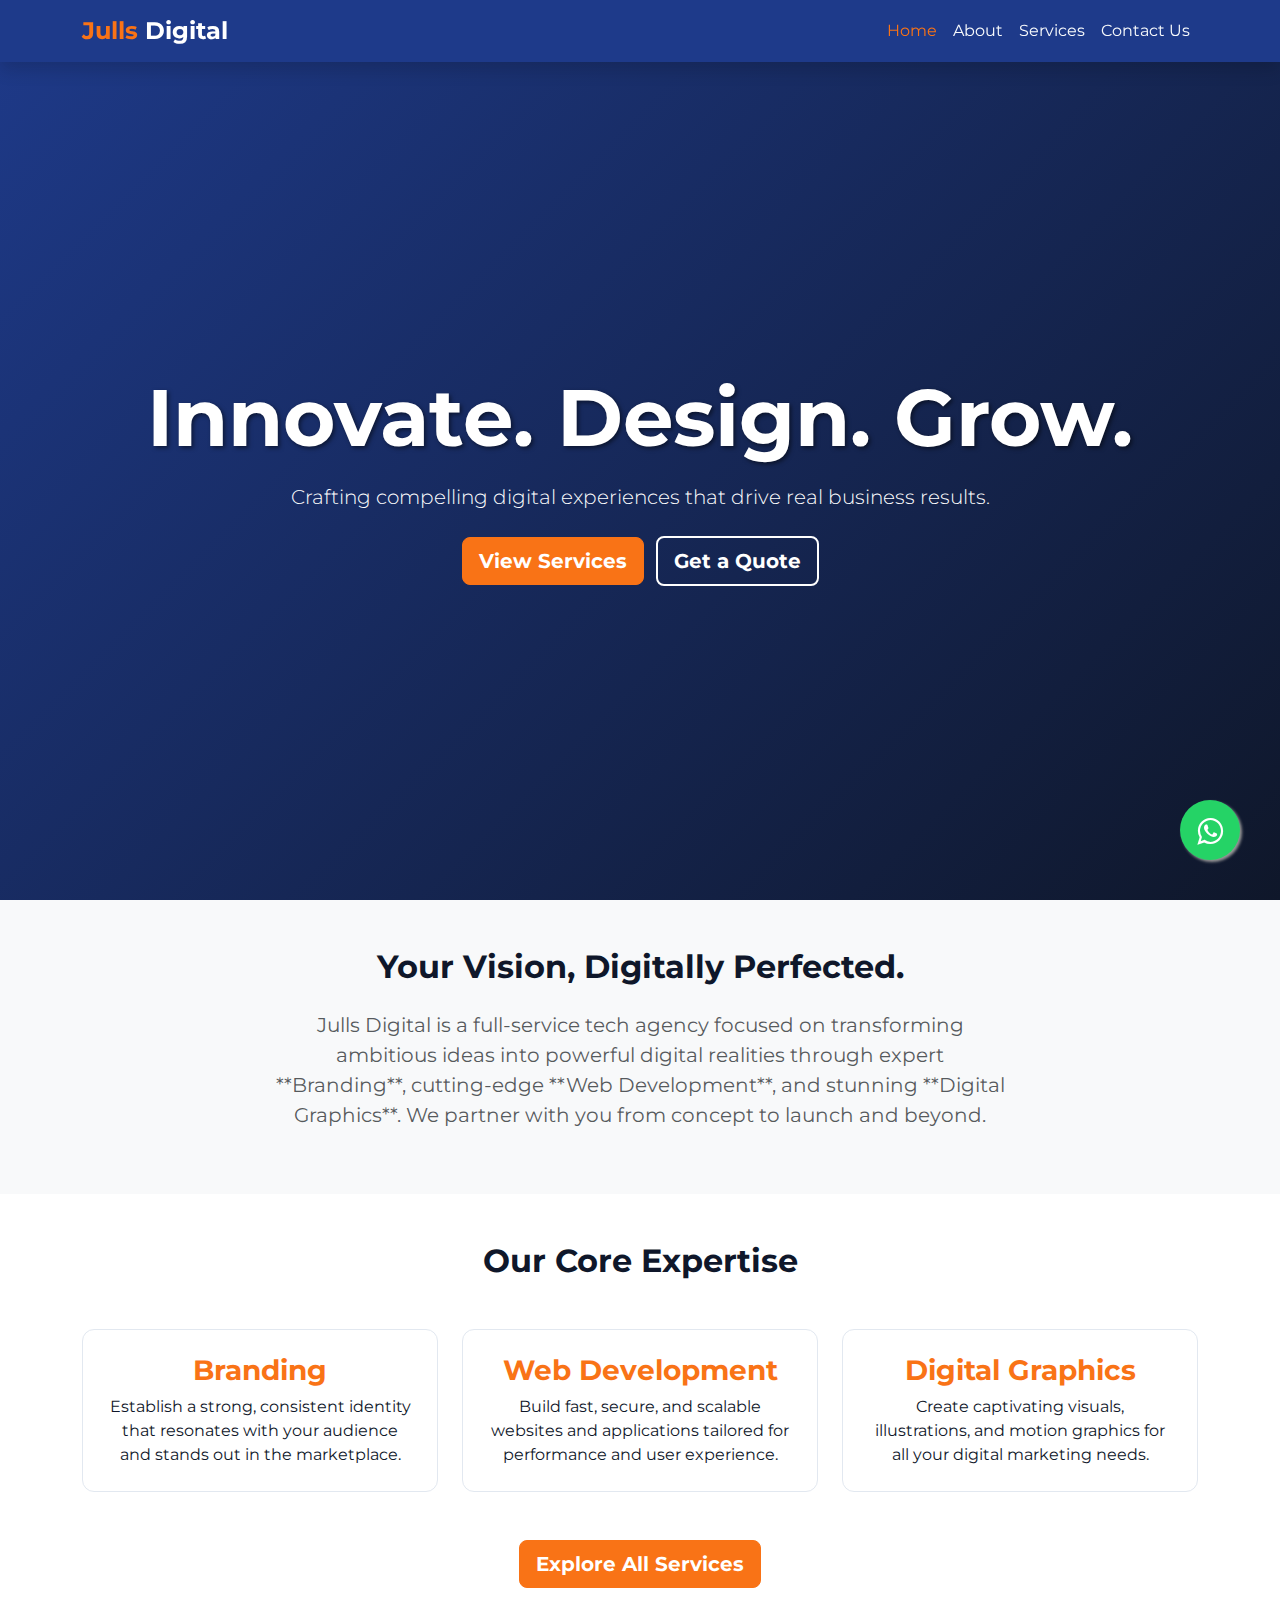
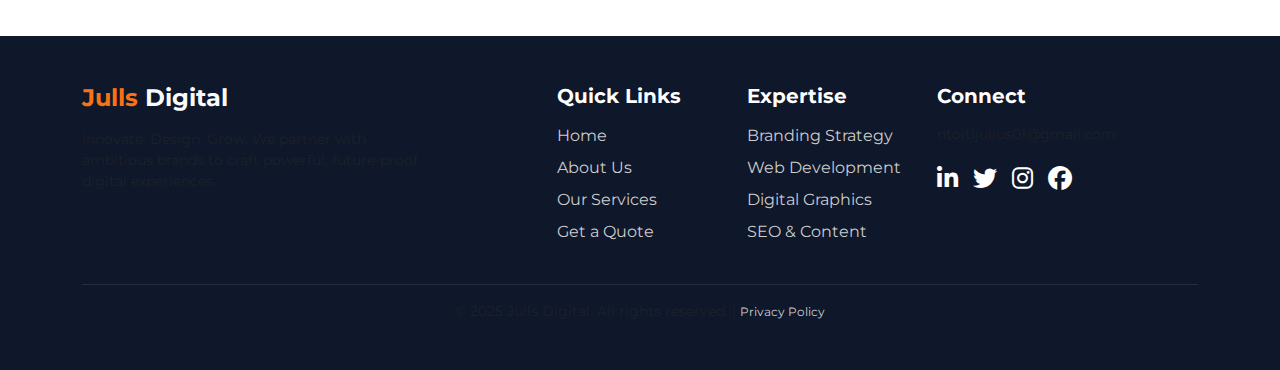
<file: home.html>
<!DOCTYPE html>
<html lang="en">
<head>
    <meta charset="UTF-8">
    <meta name="viewport" content="width=device-width, initial-scale=1.0">
    <title>Julls Digital-Home</title>
	<link rel="icon" href="logo.png" type="image/png">
    <!-- Bootstrap CSS -->
    <link href="https://cdn.jsdelivr.net/npm/bootstrap@5.3.3/dist/css/bootstrap.min.css" rel="stylesheet">
    <!-- Font Awesome Icons (for social media) -->
    <link rel="stylesheet" href="https://cdnjs.cloudflare.com/ajax/libs/font-awesome/6.5.2/css/all.min.css">
    <!-- Google Fonts - Montserrat -->
    <link href="https://fonts.googleapis.com/css2?family=Montserrat:wght@400;700;900&display=swap" rel="stylesheet">
    <link rel="stylesheet" href="https://maxcdn.bootstrapcdn.com/font-awesome/4.5.0/css/font-awesome.min.css">
    <a href="https://api.whatsapp.com/send?phone=51955081075&text=Hola%21%20Quisiera%20m%C3%A1s%20informaci%C3%B3n%20sobre%20Varela%202." class="float" target="_blank">
    <i class="fa fa-whatsapp my-float"></i>
    </a>
    <!-- Custom CSS (Combined and Included Inline) -->
    <style>
        /* Color and Font Variables */
        :root {
            --bs-primary: #1E3A8A; /* Deep Blue */
            --bs-secondary: #0F172A; /* Dark Charcoal */
            --bs-accent: #F97316; /* Vibrant Orange */
            --bs-light: #F8FAFC;
            --bs-body-color: var(--bs-secondary);
            --bs-font-sans-serif: 'Montserrat', sans-serif;
        }

        /* Global Styles */
        body {
            font-family: var(--bs-font-sans-serif);
            color: var(--bs-body-color);
        }
        h1, h2, h3, h4, h5, h6 { font-weight: 700; }
        .text-accent { color: var(--bs-accent) !important; }
        .bg-primary { background-color: var(--bs-primary) !important; }

        /* Navigation Styling */
        #main-navbar {
            background-color: var(--bs-primary);
            transition: background-color 0.4s, box-shadow 0.4s;
        }
        #main-navbar .navbar-brand { font-size: 1.5rem; }
        #main-navbar .nav-link { color: var(--bs-light) !important; transition: color 0.2s; }
        #main-navbar .nav-link:hover,
        #main-navbar .nav-link.active { color: var(--bs-accent) !important; }
        .scrolled-nav {
            background-color: rgba(30, 58, 138, 0.95) !important;
            box-shadow: 0 4px 6px rgba(0, 0, 0, 0.1);
        }

        /* Hero Section Styling */
        #hero {
            background: linear-gradient(135deg, var(--bs-primary), #0F172A);
            min-height: 100vh;
            padding-top: 56px;
        }
        #hero h1 {
            font-weight: 900;
            font-size: 5rem;
            text-shadow: 2px 2px 4px rgba(0, 0, 0, 0.5);
        }
        @media (max-width: 768px) {
            #hero h1 { font-size: 3rem; }
        }

        /* Button Styles */
        .btn-accent {
            background-color: var(--bs-accent);
            border-color: var(--bs-accent);
            color: white;
            font-weight: 700;
            transition: all 0.3s ease;
        }
        .btn-accent:hover {
            background-color: #E05A00;
            border-color: #E05A00;
            color: white;
            transform: translateY(-2px);
        }
        .btn-secondary-outline {
            background-color: transparent;
            border: 2px solid white;
            color: white;
            font-weight: 700;
            transition: all 0.3s ease;
        }
        .btn-secondary-outline:hover {
            background-color: white;
            color: var(--bs-primary);
        }
        
        /* Service Card Styling */
        .service-card {
            border: 1px solid #E2E8F0;
            border-radius: 12px;
            transition: transform 0.3s ease, box-shadow 0.3s ease;
            cursor: default;
        }
        .service-card:hover {
            transform: translateY(-5px);
            box-shadow: 0 10px 20px rgba(0, 0, 0, 0.1);
        }

        /* Footer Styles */
        .footer-bg {
            background-color: var(--bs-secondary); /* Dark Charcoal color */
            color: var(--bs-light);
        }
        .footer-link {
            color: #ccc;
            text-decoration: none;
            transition: color 0.3s ease;
        }
        .footer-link:hover {
            color: var(--bs-accent);
        }
        .social-icon {
            font-size: 1.5rem;
            margin-right: 15px;
            color: white;
            transition: color 0.3s ease;
        }
        .social-icon:hover {
            color: var(--bs-accent);
        }
        .float{
	    position:fixed;
    	width:60px;
    	height:60px;
    	bottom:40px;
    	right:40px;
    	background-color:#25d366;
    	color:#FFF;
    	border-radius:50px;
    	text-align:center;
        font-size:30px;
    	box-shadow: 2px 2px 3px #999;
        z-index:100;
    }
    
    .my-float{
    	margin-top:16px;
    }
    </style>
</head>
<body>

    <!-- Navigation Bar -->
    <nav id="main-navbar" class="navbar navbar-expand-lg navbar-dark fixed-top shadow">
        <div class="container">
            <a class="navbar-brand fw-bold" href="home.html">
                <span class="text-accent">Julls</span> Digital
            </a>
            <button class="navbar-toggler" type="button" data-bs-toggle="collapse" data-bs-target="#navbarNav" aria-controls="navbarNav" aria-expanded="false" aria-label="Toggle navigation">
                <span class="navbar-toggler-icon"></span>
            </button>
            <div class="collapse navbar-collapse" id="navbarNav">
                <ul class="navbar-nav ms-auto">
                    <li class="nav-item">
                        <a class="nav-link active" href="home.html">Home</a>
                    </li>
                    <li class="nav-item">
                        <a class="nav-link" href="index.html">About</a>
                    </li>
                    <li class="nav-item">
                        <a class="nav-link" href="services.html">Services</a>
                    </li>
                    <li class="nav-item">
                        <a class="nav-link btn btn-accent-outline" href="contact.html">Contact Us</a>
                    </li>
                </ul>
            </div>
        </div>
    </nav>

    <!-- Main Content -->
    <main>
        <!-- Hero Section - Home Page -->
        <section id="hero" class="d-flex align-items-center text-white text-center">
            <div class="container">
                <h1 class="display-1 fw-bold mb-3">Innovate. Design. Grow.</h1>
                <p class="lead mb-4">Crafting compelling digital experiences that drive real business results.</p>
                
                <a href="services.html" class="btn btn-lg btn-accent me-2">View Services</a>
                <a href="contact.html" class="btn btn-lg btn-secondary-outline">Get a Quote</a>
            </div>
        </section>

        <!-- Core Mission Section -->
        <section id="mission" class="py-5 bg-light">
            <div class="container">
                <div class="row text-center">
                    <div class="col-lg-8 mx-auto">
                        <h2 class="mb-4">Your Vision, Digitally Perfected.</h2>
                        <p class="fs-5 text-muted">Julls Digital is a full-service tech agency focused on transforming ambitious ideas into powerful digital realities through expert **Branding**, cutting-edge **Web Development**, and stunning **Digital Graphics**. We partner with you from concept to launch and beyond.</p>
                    </div>
                </div>
            </div>
        </section>

        <!-- Featured Services Preview -->
        <section id="featured-services" class="py-5">
            <div class="container">
                <h2 class="text-center mb-5">Our Core Expertise</h2>
                <div class="row">
                    <!-- Branding -->
                    <div class="col-md-4 mb-4">
                        <div class="card service-card text-center h-100 p-4">
                            <h3 class="card-title fw-bold text-accent">Branding</h3>
                            <p class="card-text">Establish a strong, consistent identity that resonates with your audience and stands out in the marketplace.</p>
                        </div>
                    </div>
                    <!-- Web Development -->
                    <div class="col-md-4 mb-4">
                        <div class="card service-card text-center h-100 p-4">
                            <h3 class="card-title fw-bold text-accent">Web Development</h3>
                            <p class="card-text">Build fast, secure, and scalable websites and applications tailored for performance and user experience.</p>
                        </div>
                    </div>
                    <!-- Digital Graphics -->
                    <div class="col-md-4 mb-4">
                        <div class="card service-card text-center h-100 p-4">
                            <h3 class="card-title fw-bold text-accent">Digital Graphics</h3>
                            <p class="card-text">Create captivating visuals, illustrations, and motion graphics for all your digital marketing needs.</p>
                        </div>
                    </div>
                </div>
                <div class="text-center mt-4">
                    <a href="services.html" class="btn btn-lg btn-accent">Explore All Services</a>
                </div>
            </div>
        </section>
    </main>

    <!-- Footer Component -->
    <footer class="footer-bg py-5 mt-auto">
        <div class="container">
            <div class="row">
                
                <!-- Column 1: Brand and Mission -->
                <div class="col-lg-4 mb-4 mb-lg-0">
                    <h4 class="fw-bold mb-3">
                        <span class="text-accent">Julls</span> Digital
                    </h4>
                    <p class="small text-muted">
                        Innovate. Design. Grow. We partner with ambitious brands to craft powerful, future-proof digital experiences.
                    </p>
                </div>
                
                <!-- Column 2: Quick Links -->
                <div class="col-6 col-md-3 col-lg-2 offset-lg-1 mb-4 mb-lg-0">
                    <h5 class="fw-bold mb-3 text-white">Quick Links</h5>
                    <ul class="list-unstyled">
                        <li class="mb-2"><a href="index.html" class="footer-link">Home</a></li>
                        <li class="mb-2"><a href="about.html" class="footer-link">About Us</a></li>
                        <li class="mb-2"><a href="services.html" class="footer-link">Our Services</a></li>
                        <li class="mb-2"><a href="contact.html" class="footer-link">Get a Quote</a></li>
                    </ul>
                </div>

                <!-- Column 3: Services Summary -->
                <div class="col-6 col-md-4 col-lg-2 mb-4 mb-lg-0">
                    <h5 class="fw-bold mb-3 text-white">Expertise</h5>
                    <ul class="list-unstyled">
                        <li class="mb-2"><span class="footer-link">Branding Strategy</span></li>
                        <li class="mb-2"><span class="footer-link">Web Development</span></li>
                        <li class="mb-2"><span class="footer-link">Digital Graphics</span></li>
                        <li class="mb-2"><span class="footer-link">SEO & Content</span></li>
                    </ul>
                </div>
                
                <!-- Column 4: Contact and Social -->
                <div class="col-lg-3">
                    <h5 class="fw-bold mb-3 text-white">Connect</h5>
                    <p class="small text-muted mb-3">ntoitijulius01@gmail.com</p>
                    
                    <div class="d-flex">
                        <a href="#" class="social-icon" aria-label="LinkedIn"><i class="fab fa-linkedin"></i></a>
                        <a href="#" class="social-icon" aria-label="Twitter"><i class="fab fa-twitter"></i></a>
                        <a href="#" class="social-icon" aria-label="Instagram"><i class="fab fa-instagram"></i></a>
                        <a href="#" class="social-icon" aria-label="Facebook"><i class="fab fa-facebook"></i></a>
                    </div>
                </div>

            </div>

            <!-- Copyright Line -->
            <hr class="mt-4 mb-3 border-secondary">
            <div class="text-center small text-muted">
                &copy; 2025 Julls Digital. All rights reserved. | <a href="#" class="footer-link small">Privacy Policy</a>
            </div>
        </div>
    </footer>

    <!-- Bootstrap JS Bundle -->
    <script src="https://cdn.jsdelivr.net/npm/bootstrap@5.3.3/dist/js/bootstrap.bundle.min.js"></script>
    <!-- Custom JS (Scroll effect) -->
    <script>
        document.addEventListener('DOMContentLoaded', () => {
            const mainNavbar = document.getElementById('main-navbar');
            const scrollThreshold = 100;

            const handleScroll = () => {
                if (window.scrollY > scrollThreshold) {
                    mainNavbar.classList.add('scrolled-nav');
                } else {
                    mainNavbar.classList.remove('scrolled-nav');
                }
            };
            window.addEventListener('scroll', handleScroll);
        });
    </script>
</body>
</html>
</file>
